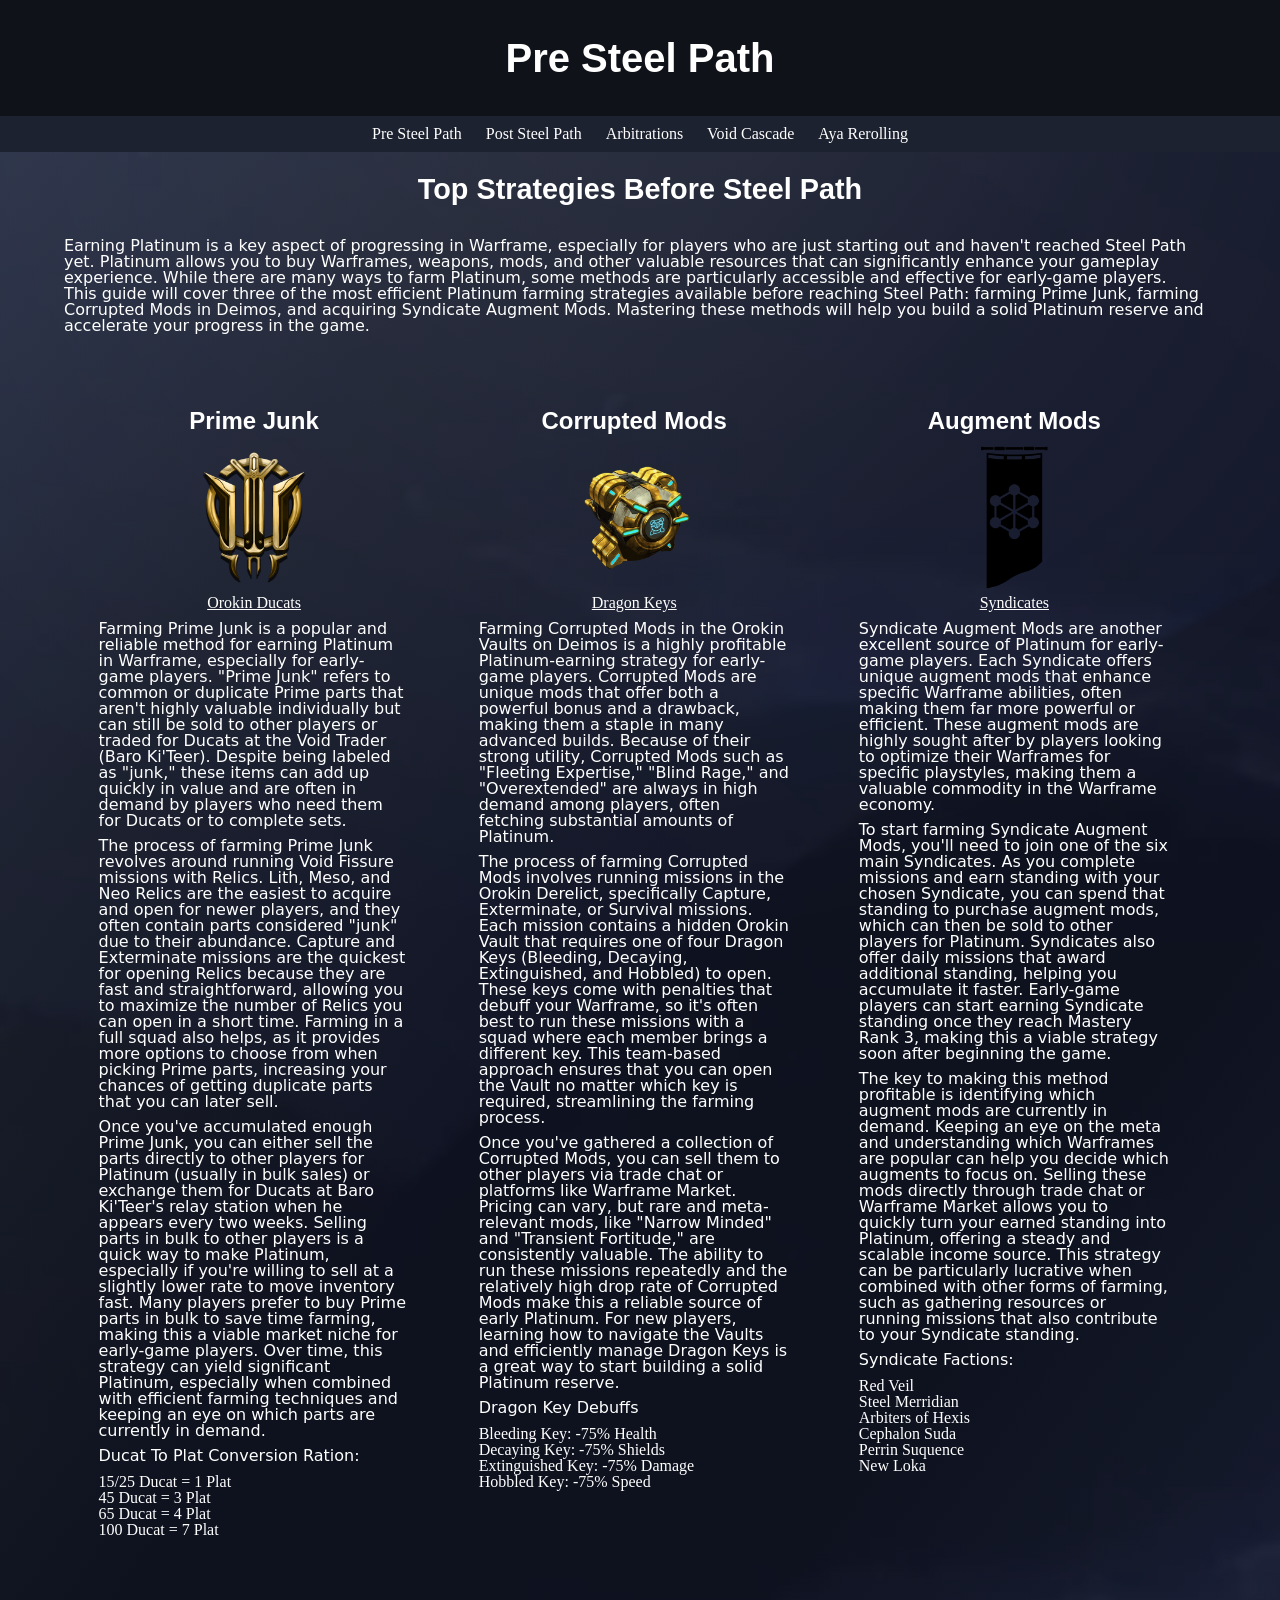
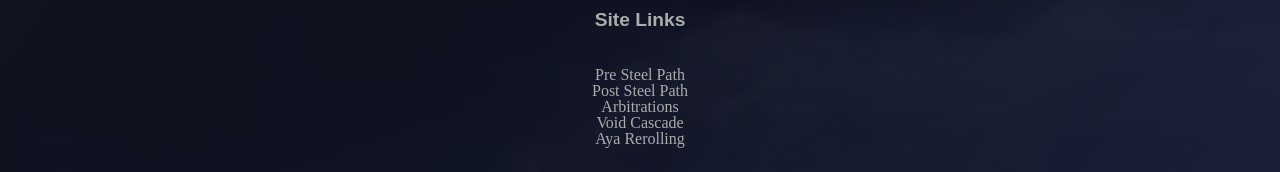
<file: multipage1.html>
<!doctype html>

<html lange="en">
    <!--Start of Head Tag-->
    <head>
        <meta charset="utf-8">

        <!--Title of the Tab-->
        <title>Early Game Plat Farming</title>

        <!--Link this webpage to the external CSS File-->
        <link rel="stylesheet" type="text/css" href="styles.css">
    </head>

    <!--Start of the content of the page-->
    <body>
            <!--Add a header class-->
            <div id="headbg">
                <header>
                    <h1>Pre Steel Path</h1>
                </header>

                <!--Navigation Links to other webpages-->
                <!--Add class to nav to look cool-->
                <!--Later found out this is required for the rollover or hover feature in the final project-->
                <nav class="navbar">
                    <ul>
                        <li class="navlink"><a href="multipage1.html">Pre Steel Path</a></li>
                        <li class="navlink"><a href="multipage2.html">Post Steel Path</a></li>
                        <li class="navlink"><a href="multipage3.html">Arbitrations</a></li>
                        <li class="navlink"><a href="multipage4.html">Void Cascade</a></li>
                        <li class="navlink"><a href="multipage5.html">Aya Rerolling</a></li>
                    </ul>
                </nav>
            </div>
        <!--Wrapper for the whole page-->
        <div id="wrapperpage">    
            <!--Main Content of this webpage-->

            <h2>Top Strategies Before Steel Path</h2>
            <p>
                Earning Platinum is a key aspect of progressing in Warframe, especially for players who are just starting out and haven't reached Steel Path yet. Platinum allows you to buy Warframes, weapons, mods, and other valuable resources that can significantly enhance your gameplay experience. While there are many ways to farm Platinum, some methods are particularly accessible and effective for early-game players. 
            </br>
                This guide will cover three of the most efficient Platinum farming strategies available before reaching Steel Path: farming Prime Junk, farming Corrupted Mods in Deimos, and acquiring Syndicate Augment Mods. Mastering these methods will help you build a solid Platinum reserve and accelerate your progress in the game.
            </p>
            <!--Column 1 -->
            <div id="column1">
                <article>
                    <h3>Prime Junk</h3>

                    <figure>
                        <img src="ducat.webp" class="smallimg">
                    <figcaption class="captionlink">
                        <a href="https://warframe.fandom.com/wiki/Orokin_Ducats">Orokin Ducats</a>
                    </figcaption>
                    </figure>

                    <p>
                        Farming Prime Junk is a popular and reliable method for earning Platinum in Warframe, especially for early-game players. "Prime Junk" refers to common or duplicate Prime parts that aren't highly valuable individually but can still be sold to other players or traded for Ducats at the Void Trader (Baro Ki'Teer). Despite being labeled as "junk," these items can add up quickly in value and are often in demand by players who need them for Ducats or to complete sets.
                    </p>
                    <p>
                        The process of farming Prime Junk revolves around running Void Fissure missions with Relics. Lith, Meso, and Neo Relics are the easiest to acquire and open for newer players, and they often contain parts considered "junk" due to their abundance. Capture and Exterminate missions are the quickest for opening Relics because they are fast and straightforward, allowing you to maximize the number of Relics you can open in a short time. Farming in a full squad also helps, as it provides more options to choose from when picking Prime parts, increasing your chances of getting duplicate parts that you can later sell.
                    </p>
                    <p>
                        Once you've accumulated enough Prime Junk, you can either sell the parts directly to other players for Platinum (usually in bulk sales) or exchange them for Ducats at Baro Ki'Teer's relay station when he appears every two weeks. Selling parts in bulk to other players is a quick way to make Platinum, especially if you're willing to sell at a slightly lower rate to move inventory fast. Many players prefer to buy Prime parts in bulk to save time farming, making this a viable market niche for early-game players. Over time, this strategy can yield significant Platinum, especially when combined with efficient farming techniques and keeping an eye on which parts are currently in demand.
                    </p>
                    <p>
                        Ducat To Plat Conversion Ration:
                    </p>
                    <ul>
                        <li>15/25 Ducat = 1 Plat</li>
                        <li>45 Ducat = 3 Plat</li>
                        <li>65 Ducat = 4 Plat</li>
                        <li>100 Ducat = 7 Plat</li>
                    </ul>
                </article>
            </div>

            <!--Column 2 -->
            <div id="column2">
                <article>
                    <h3>Corrupted Mods</h3>

                    <figure></figure>
                        <img src="dragonkey.webp" class="smallimg">
                        <figcaption class="captionlink">
                            <a href="https://warframe.fandom.com/wiki/Dragon_Key">Dragon Keys</a>
                        </figcaption>
                    </figure>

                    <p>
                        Farming Corrupted Mods in the Orokin Vaults on Deimos is a highly profitable Platinum-earning strategy for early-game players. Corrupted Mods are unique mods that offer both a powerful bonus and a drawback, making them a staple in many advanced builds. Because of their strong utility, Corrupted Mods such as "Fleeting Expertise," "Blind Rage," and "Overextended" are always in high demand among players, often fetching substantial amounts of Platinum.
                    </p>
                    <p>
                        The process of farming Corrupted Mods involves running missions in the Orokin Derelict, specifically Capture, Exterminate, or Survival missions. Each mission contains a hidden Orokin Vault that requires one of four Dragon Keys (Bleeding, Decaying, Extinguished, and Hobbled) to open. These keys come with penalties that debuff your Warframe, so it's often best to run these missions with a squad where each member brings a different key. This team-based approach ensures that you can open the Vault no matter which key is required, streamlining the farming process.
                    </p>
                    <p>
                        Once you've gathered a collection of Corrupted Mods, you can sell them to other players via trade chat or platforms like Warframe Market. Pricing can vary, but rare and meta-relevant mods, like "Narrow Minded" and "Transient Fortitude," are consistently valuable. The ability to run these missions repeatedly and the relatively high drop rate of Corrupted Mods make this a reliable source of early Platinum. For new players, learning how to navigate the Vaults and efficiently manage Dragon Keys is a great way to start building a solid Platinum reserve.
                    </p>
                    <p>
                        Dragon Key Debuffs
                    </p>
                    <ul>
                        <li>Bleeding Key: -75% Health</li>
                        <li>Decaying Key: -75% Shields</li>
                        <li>Extinguished Key: -75% Damage</li>
                        <li>Hobbled Key: -75% Speed</li>
                    </ul>
                </article>
            </div>

            <!--Column 3 -->
            <div id="column3">
                <article>
                    <h3>Augment Mods</h3>

                    <figure></figure>
                        <img src="syndicate.webp" class="smallimg">
                        <figcaption class="captionlink">
                            <a href="https://warframe.fandom.com/wiki/Syndicate">Syndicates</a>
                        </figcaption>
                    </figure>

                    <p>
                        Syndicate Augment Mods are another excellent source of Platinum for early-game players. Each Syndicate offers unique augment mods that enhance specific Warframe abilities, often making them far more powerful or efficient. These augment mods are highly sought after by players looking to optimize their Warframes for specific playstyles, making them a valuable commodity in the Warframe economy.
                    </p>
                    <p>
                        To start farming Syndicate Augment Mods, you'll need to join one of the six main Syndicates. As you complete missions and earn standing with your chosen Syndicate, you can spend that standing to purchase augment mods, which can then be sold to other players for Platinum. Syndicates also offer daily missions that award additional standing, helping you accumulate it faster. Early-game players can start earning Syndicate standing once they reach Mastery Rank 3, making this a viable strategy soon after beginning the game.
                    </p>
                    <p>
                        The key to making this method profitable is identifying which augment mods are currently in demand. Keeping an eye on the meta and understanding which Warframes are popular can help you decide which augments to focus on. Selling these mods directly through trade chat or Warframe Market allows you to quickly turn your earned standing into Platinum, offering a steady and scalable income source. This strategy can be particularly lucrative when combined with other forms of farming, such as gathering resources or running missions that also contribute to your Syndicate standing.
                    </p>
                    <p>
                        Syndicate Factions:
                    </p>
                    <ul>
                        <li>Red Veil</li>
                        <li>Steel Merridian</li>
                        <li>Arbiters of Hexis</li>
                        <li>Cephalon Suda</li>
                        <li>Perrin Suquence</li>
                        <li>New Loka</li>
                    </ul>
                </article>
            </div>
        </div>
        

        <!--Footer to include additional info and links to other webpages aswell-->
        <div class="footwrpper">
            <footer>
                <h4>
                    Site Links
                </h4
                >
                <nav class="navfooter">
                    <ul>
                        <li><a href="multipage1.html">Pre Steel Path</a></li>
                        <li><a href="multipage2.html">Post Steel Path</a></li>
                        <li><a href="multipage3.html">Arbitrations</a></li>
                        <li><a href="multipage4.html">Void Cascade</a></li>
                        <li><a href="multipage5.html">Aya Rerolling</a></li>
                    </ul>
                </nav>
            </footer>
        </div>
    </body>
</html>
</file>
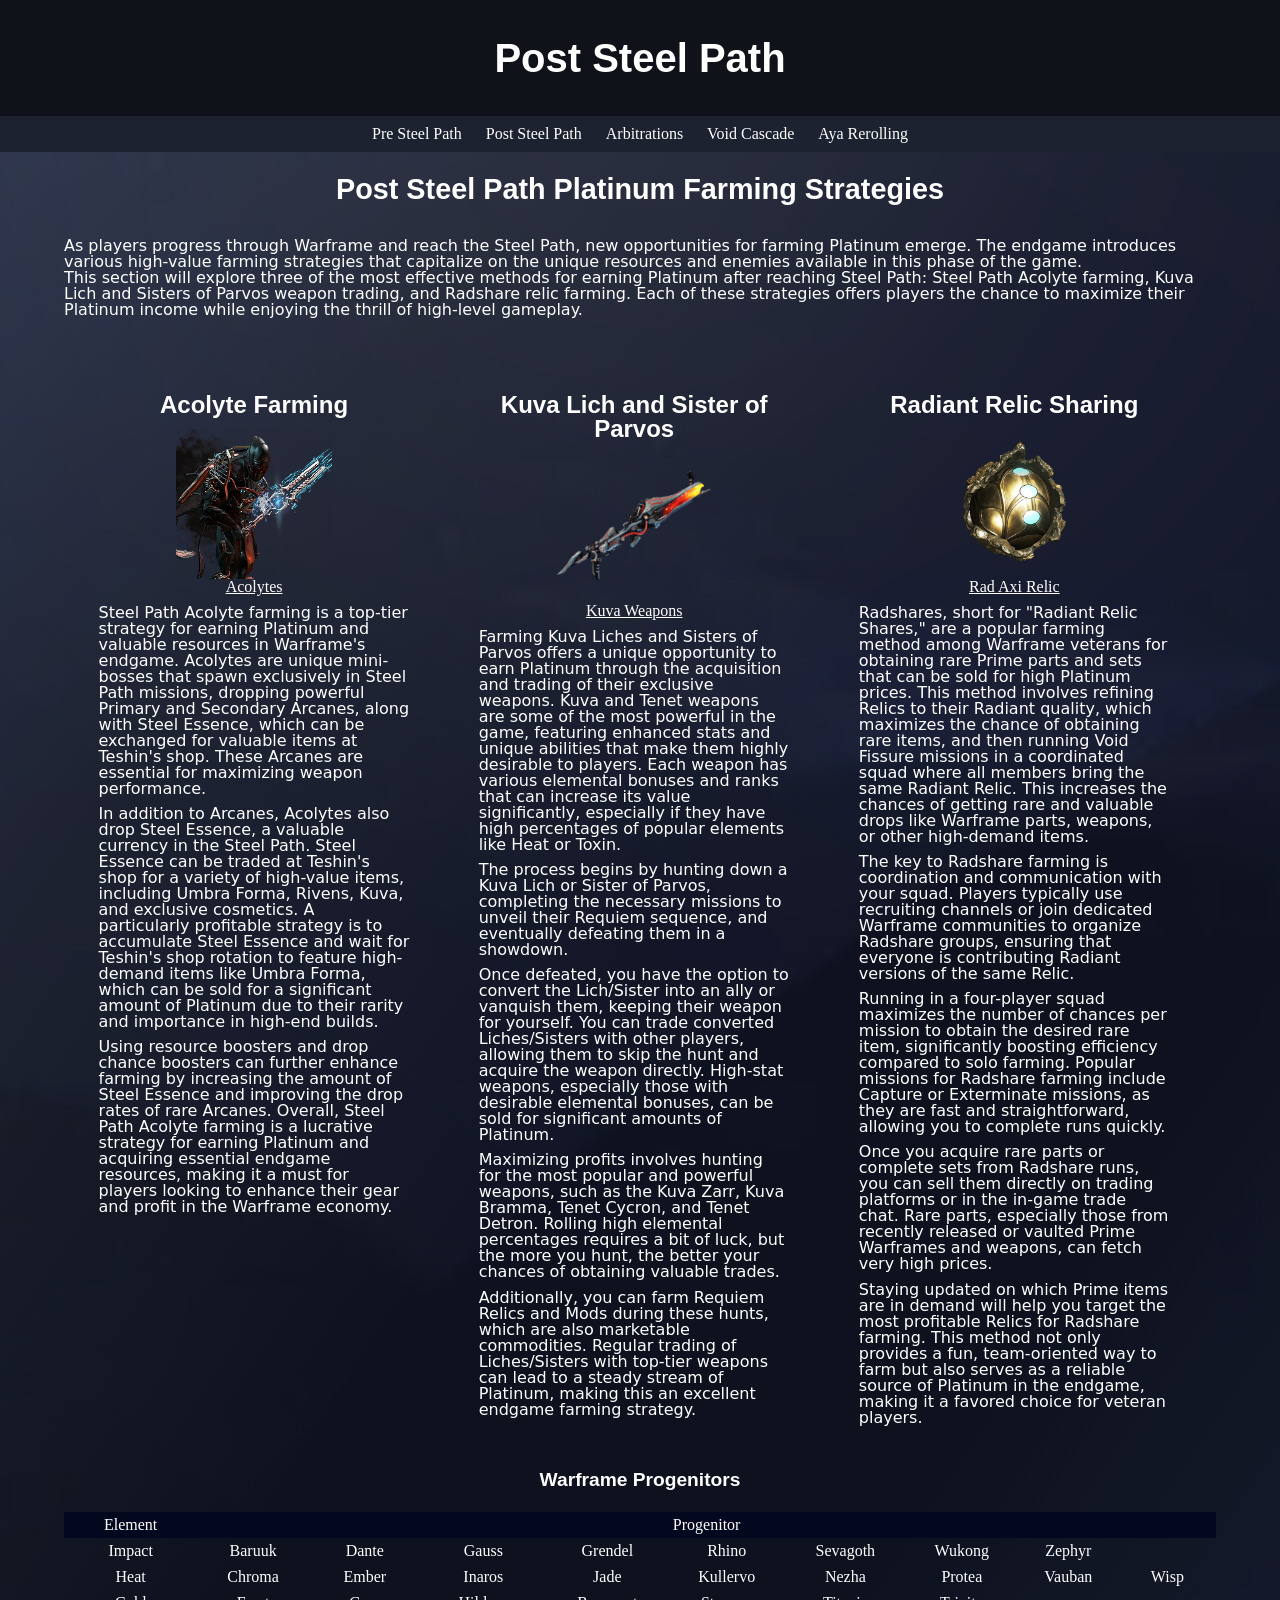
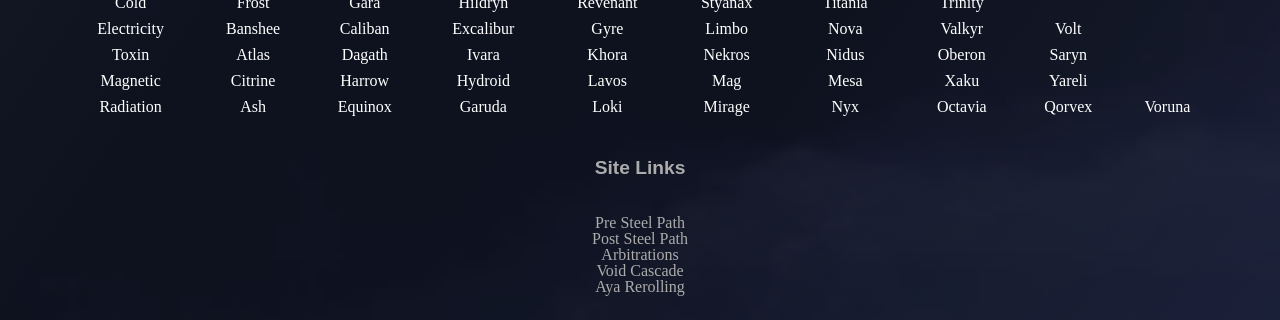
<file: multipage2.html>
<!doctype html>

<html lange="en">
    <!--Start of Head Tag-->
    <head>
        <meta charset="utf-8">

        <!--Title of the Tab-->
        <title>End Game Plat Farming</title>

        <!--Link this webpage to the external CSS File-->
        <link rel="stylesheet" type="text/css" href="styles.css">
    </head>

    <!--Start of the content of the page-->
    <body>
            <!--Add a header class-->
            <div id="headbg">
                <header>
                    <h1>Post Steel Path</h1>
                </header>

                <!--Navigation Links to other webpages-->
                <!--Add class to nav to look cool-->
                <!--Later found out this is required for the rollover or hover feature in the final project-->
                <nav class="navbar">
                    <ul>
                        <li class="navlink"><a href="multipage1.html">Pre Steel Path</a></li>
                        <li class="navlink"><a href="multipage2.html">Post Steel Path</a></li>
                        <li class="navlink"><a href="multipage3.html">Arbitrations</a></li>
                        <li class="navlink"><a href="multipage4.html">Void Cascade</a></li>
                        <li class="navlink"><a href="multipage5.html">Aya Rerolling</a></li>
                    </ul>
                </nav>
            </div>
        <!--Wrapper for the whole page-->
        <div id="wrapperpage">    
            <!--Main Content of this webpage-->

            <h2>Post Steel Path Platinum Farming Strategies</h2>
            <p>
                As players progress through Warframe and reach the Steel Path, new opportunities for farming Platinum emerge. The endgame introduces various high-value farming strategies that capitalize on the unique resources and enemies available in this phase of the game. 
            </br>
                This section will explore three of the most effective methods for earning Platinum after reaching Steel Path: Steel Path Acolyte farming, Kuva Lich and Sisters of Parvos weapon trading, and Radshare relic farming. Each of these strategies offers players the chance to maximize their Platinum income while enjoying the thrill of high-level gameplay.
            </p>
            <!--Column 1 -->
            <div id="column1">
                <article>
                    <h3>Acolyte Farming</h3>

                    <figure>
                        <img src="acolyte.webp" class="smallimg">
                    <figcaption class="captionlink">
                        <a href="https://warframe.fandom.com/wiki/Acolytes">Acolytes</a>
                    </figcaption>
                    </figure>

                    <p>
                        Steel Path Acolyte farming is a top-tier strategy for earning Platinum and valuable resources in Warframe's endgame. Acolytes are unique mini-bosses that spawn exclusively in Steel Path missions, dropping powerful Primary and Secondary Arcanes, along with Steel Essence, which can be exchanged for valuable items at Teshin's shop. These Arcanes are essential for maximizing weapon performance.
                    </p>
                    <p>
                        In addition to Arcanes, Acolytes also drop Steel Essence, a valuable currency in the Steel Path. Steel Essence can be traded at Teshin's shop for a variety of high-value items, including Umbra Forma, Rivens, Kuva, and exclusive cosmetics. A particularly profitable strategy is to accumulate Steel Essence and wait for Teshin's shop rotation to feature high-demand items like Umbra Forma, which can be sold for a significant amount of Platinum due to their rarity and importance in high-end builds.
                    </p>
                    <p>
                        Using resource boosters and drop chance boosters can further enhance farming by increasing the amount of Steel Essence and improving the drop rates of rare Arcanes. Overall, Steel Path Acolyte farming is a lucrative strategy for earning Platinum and acquiring essential endgame resources, making it a must for players looking to enhance their gear and profit in the Warframe economy.
                    </p>
                </article>
            </div>

            <!--Column 2 -->
            <div id="column2">
                <article>
                    <h3>Kuva Lich and Sister of Parvos</h3>

                    <figure></figure>
                        <img src="kuvaogris.webp" class="smallimg">
                        <figcaption class="captionlink">
                            <a href="https://warframe.fandom.com/wiki/Kuva_(Variant)">Kuva Weapons</a>
                        </figcaption>
                    </figure>

                    <p>
                        Farming Kuva Liches and Sisters of Parvos offers a unique opportunity to earn Platinum through the acquisition and trading of their exclusive weapons. Kuva and Tenet weapons are some of the most powerful in the game, featuring enhanced stats and unique abilities that make them highly desirable to players. Each weapon has various elemental bonuses and ranks that can increase its value significantly, especially if they have high percentages of popular elements like Heat or Toxin.
                    </p>
                    <p>
                        The process begins by hunting down a Kuva Lich or Sister of Parvos, completing the necessary missions to unveil their Requiem sequence, and eventually defeating them in a showdown. 
                    </p>
                    <p>
                        Once defeated, you have the option to convert the Lich/Sister into an ally or vanquish them, keeping their weapon for yourself. You can trade converted Liches/Sisters with other players, allowing them to skip the hunt and acquire the weapon directly. High-stat weapons, especially those with desirable elemental bonuses, can be sold for significant amounts of Platinum.
                    </p>
                    <p>
                        Maximizing profits involves hunting for the most popular and powerful weapons, such as the Kuva Zarr, Kuva Bramma, Tenet Cycron, and Tenet Detron. Rolling high elemental percentages requires a bit of luck, but the more you hunt, the better your chances of obtaining valuable trades. 
                    </p>
                    <p>
                        Additionally, you can farm Requiem Relics and Mods during these hunts, which are also marketable commodities. Regular trading of Liches/Sisters with top-tier weapons can lead to a steady stream of Platinum, making this an excellent endgame farming strategy.
                    </p>
                </article>
            </div>

            <!--Column 3 -->
            <div id="column3">
                <article>
                    <h3>Radiant Relic Sharing</h3>

                    <figure></figure>
                        <img src="axiradiant.webp" class="smallimg">
                        <figcaption class="captionlink">
                            <a href="https://warframe.fandom.com/wiki/Void_Relic">Rad Axi Relic</a>
                        </figcaption>
                    </figure>

                    <p>
                        Radshares, short for "Radiant Relic Shares," are a popular farming method among Warframe veterans for obtaining rare Prime parts and sets that can be sold for high Platinum prices. This method involves refining Relics to their Radiant quality, which maximizes the chance of obtaining rare items, and then running Void Fissure missions in a coordinated squad where all members bring the same Radiant Relic. This increases the chances of getting rare and valuable drops like Warframe parts, weapons, or other high-demand items.
                    </p>
                    <p>
                        The key to Radshare farming is coordination and communication with your squad. Players typically use recruiting channels or join dedicated Warframe communities to organize Radshare groups, ensuring that everyone is contributing Radiant versions of the same Relic. 
                    </p>
                    <p>
                        Running in a four-player squad maximizes the number of chances per mission to obtain the desired rare item, significantly boosting efficiency compared to solo farming. Popular missions for Radshare farming include Capture or Exterminate missions, as they are fast and straightforward, allowing you to complete runs quickly.
                    </p>
                    <p>
                        Once you acquire rare parts or complete sets from Radshare runs, you can sell them directly on trading platforms or in the in-game trade chat. Rare parts, especially those from recently released or vaulted Prime Warframes and weapons, can fetch very high prices. 
                    </p>
                    <p>
                        Staying updated on which Prime items are in demand will help you target the most profitable Relics for Radshare farming. This method not only provides a fun, team-oriented way to farm but also serves as a reliable source of Platinum in the endgame, making it a favored choice for veteran players.
                    </p>
                </article>
            </div>
            
            <div class="tablehover">
                <h4>Warframe Progenitors</h4>
                <table>
                    <thead>
                    <tr>
                        
                        <th>Element</th>
                        <th colspan="10">Progenitor</th>
                    </tr>
                    </thead>
                    <tbody>
                    <tr>
                        <th>Impact</th>
                        <th>Baruuk</th>
                        <th>Dante</th>
                        <th>Gauss</th>
                        <th>Grendel</th>
                        <th>Rhino</th>
                        <th>Sevagoth</th>
                        <th>Wukong</th>
                        <th>Zephyr</th>
                        <th></th>
                    </tr>
                    <tr>
                        <th>Heat</th>
                        <th>Chroma</th>
                        <th>Ember</th>
                        <th>Inaros</th>
                        <th>Jade</th>
                        <th>Kullervo</th>
                        <th>Nezha</th>
                        <th>Protea</th>
                        <th>Vauban</th>
                        <th>Wisp</th>
                    </tr>
                    <tr>
                        <th>Cold</th>
                        <th>Frost</th>
                        <th>Gara</th>
                        <th>Hildryn</th>
                        <th>Revenant</th>
                        <th>Styanax</th>
                        <th>Titania</th>
                        <th>Trinity</th>
                        <th></th>
                        <th></th>
                    </tr>
                    <tr>
                        <th>Electricity</th>
                        <th>Banshee</th>
                        <th>Caliban</th>
                        <th>Excalibur</th>
                        <th>Gyre</th>
                        <th>Limbo</th>
                        <th>Nova</th>
                        <th>Valkyr</th>
                        <th>Volt</th>
                        <th></th>
                    </tr>
                    <tr>
                        <th>Toxin</th>
                        <th>Atlas</th>
                        <th>Dagath</th>
                        <th>Ivara</th>
                        <th>Khora</th>
                        <th>Nekros</th>
                        <th>Nidus</th>
                        <th>Oberon</th>
                        <th>Saryn</th>
                        <th></th>
                    </tr>
                    <tr>
                        <th>Magnetic</th>
                        <th>Citrine</th>
                        <th>Harrow</th>
                        <th>Hydroid</th>
                        <th>Lavos</th>
                        <th>Mag</th>
                        <th>Mesa</th>
                        <th>Xaku</th>
                        <th>Yareli</th>
                        <th></th>
                    </tr>
                    <tr>
                        <th>Radiation</th>
                        <th>Ash</th>
                        <th>Equinox</th>
                        <th>Garuda</th>
                        <th>Loki</th>
                        <th>Mirage</th>
                        <th>Nyx</th>
                        <th>Octavia</th>
                        <th>Qorvex</th>
                        <th>Voruna</th>
                    </tr>
                    </tbody>
                </table>
            </div>
        </div>
        

        <!--Footer to include additional info and links to other webpages aswell-->
        <div class="footwrpper">
            <footer>
                <h4>
                    Site Links
                </h4
                >
                <nav class="navfooter">
                    <ul>
                        <li><a href="multipage1.html">Pre Steel Path</a></li>
                        <li><a href="multipage2.html">Post Steel Path</a></li>
                        <li><a href="multipage3.html">Arbitrations</a></li>
                        <li><a href="multipage4.html">Void Cascade</a></li>
                        <li><a href="multipage5.html">Aya Rerolling</a></li>
                    </ul>
                </nav>
            </footer>
        </div>
    </body>
</html>
</file>
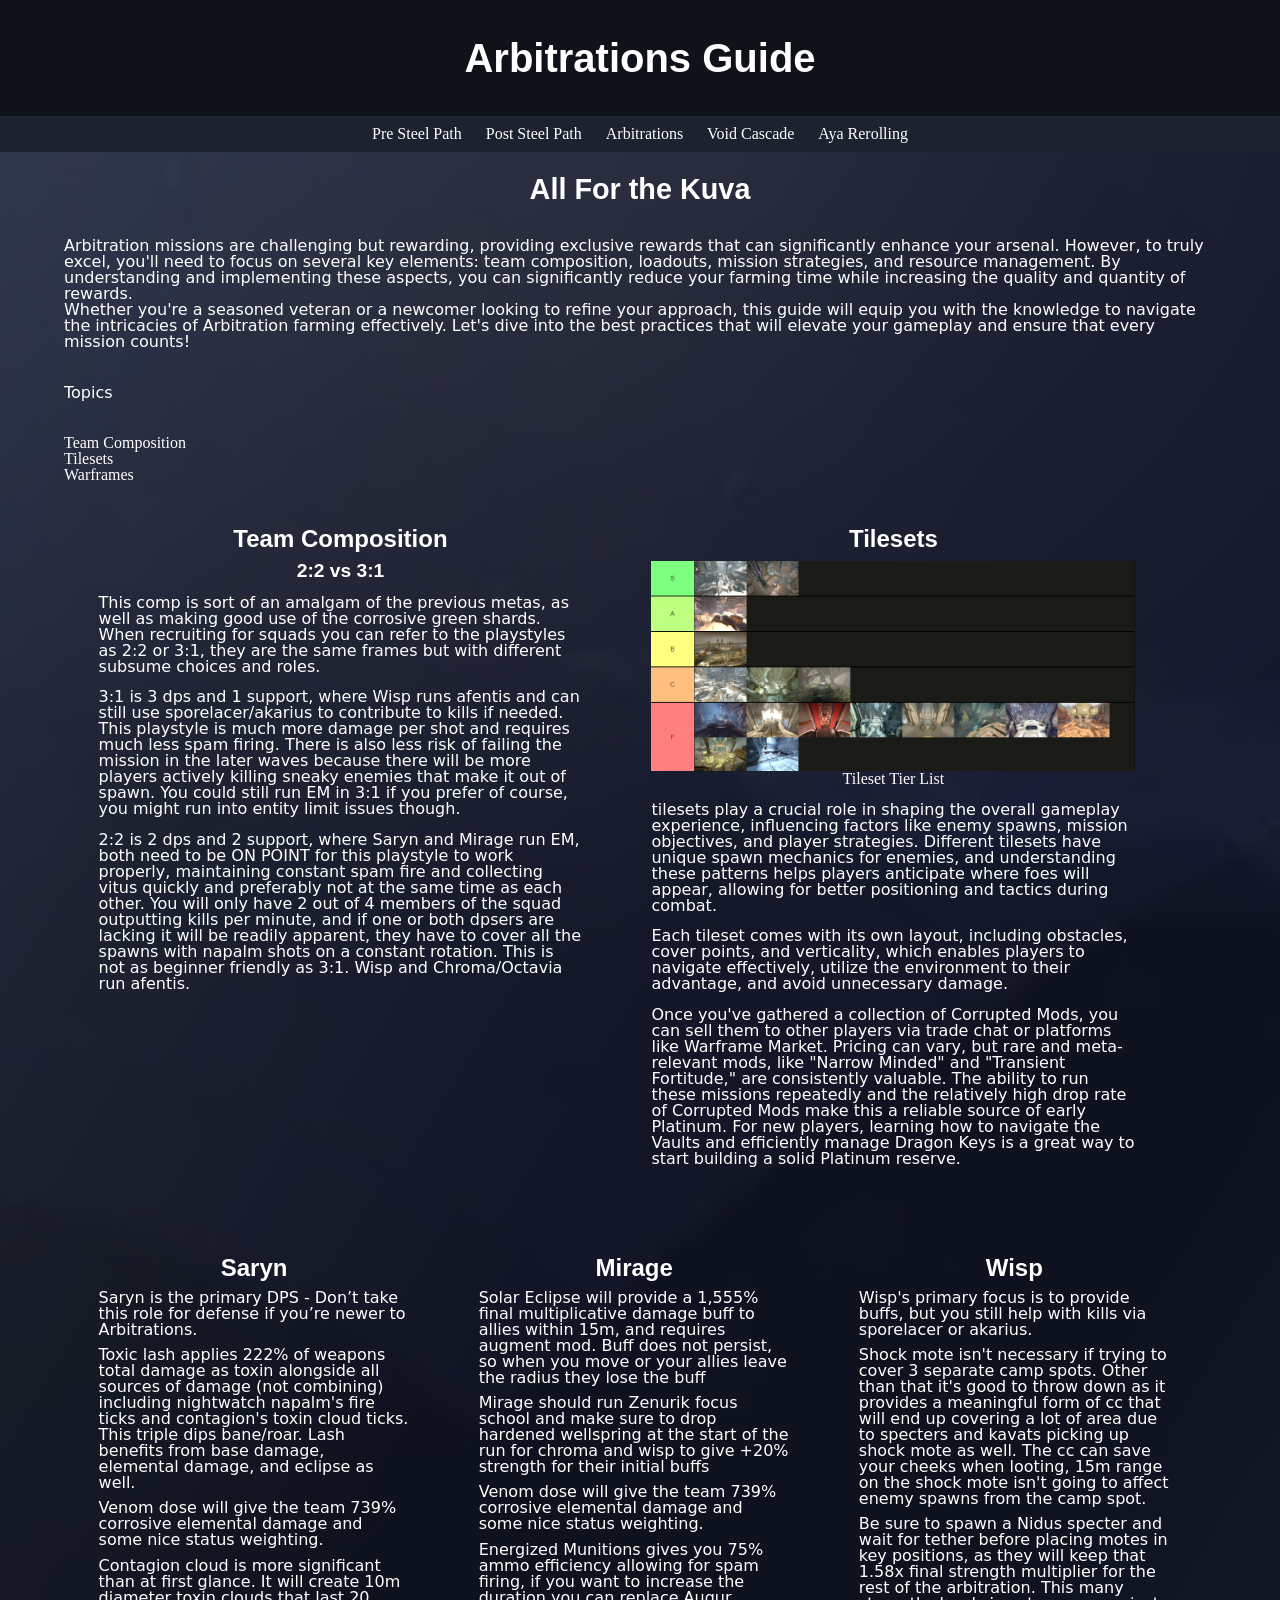
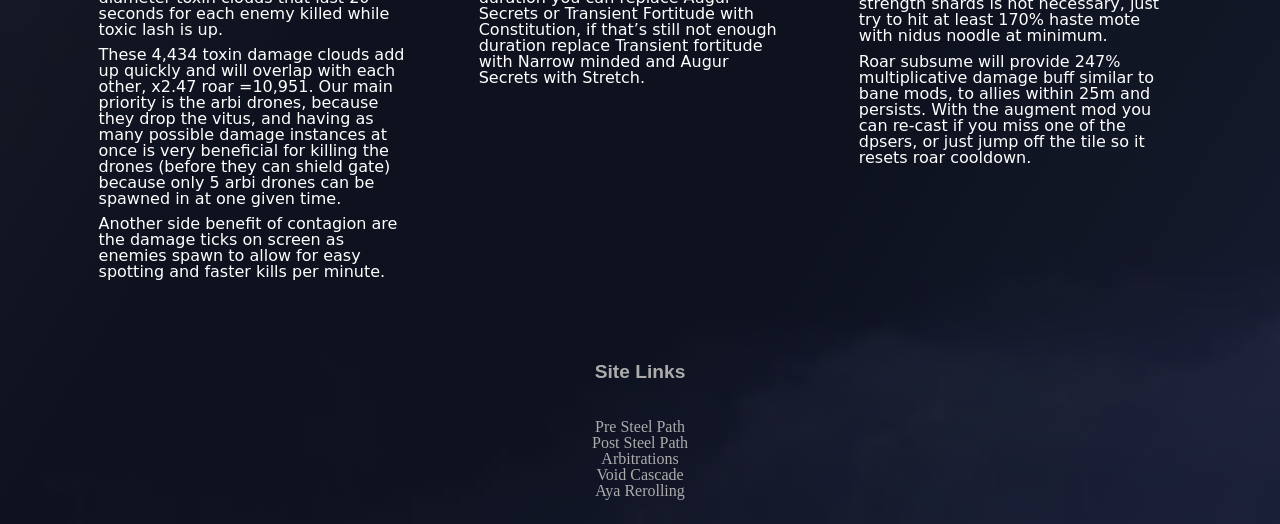
<file: multipage3.html>
<!doctype html>

<html lange="en">
    <!--Start of Head Tag-->
    <head>
        <meta charset="utf-8">

        <!--Title of the Tab-->
        <title>Arbitrations</title>

        <!--Link this webpage to the external CSS File-->
        <link rel="stylesheet" type="text/css" href="styles.css">
    </head>

    <!--Start of the content of the page-->
    <body>
            <!--Add a header class-->
            <div id="headbg">
                <header>
                    <h1>Arbitrations Guide</h1>
                </header>

                <!--Navigation Links to other webpages-->
                <!--Add class to nav to look cool-->
                <!--Later found out this is required for the rollover or hover feature in the final project-->
                <nav class="navbar">
                    <ul>
                        <li class="navlink"><a href="multipage1.html">Pre Steel Path</a></li>
                        <li class="navlink"><a href="multipage2.html">Post Steel Path</a></li>
                        <li class="navlink"><a href="multipage3.html">Arbitrations</a></li>
                        <li class="navlink"><a href="multipage4.html">Void Cascade</a></li>
                        <li class="navlink"><a href="multipage5.html">Aya Rerolling</a></li>
                    </ul>
                </nav>
            </div>
        <!--Wrapper for the whole page-->
        <div id="wrapperpage">    
            <!--Main Content of this webpage-->

            <h2>All For the Kuva</h2>
            <p>
                Arbitration missions are challenging but rewarding, providing exclusive rewards that can significantly enhance your arsenal. However, to truly excel, you'll need to focus on several key elements: team composition, loadouts, mission strategies, and resource management. By understanding and implementing these aspects, you can significantly reduce your farming time while increasing the quality and quantity of rewards.
            </br>
                Whether you're a seasoned veteran or a newcomer looking to refine your approach, this guide will equip you with the knowledge to navigate the intricacies of Arbitration farming effectively. Let's dive into the best practices that will elevate your gameplay and ensure that every mission counts!
            </p>
            <p>
                Topics
            </p>
            <ol type="1">
                <li>Team Composition</li>
                <li>Tilesets</li>
                <li>Warframes</li>
            </ol>
            <!--Column 1 -->
            <div id="dcolumn1">
                <article>
                    <h3>Team Composition</h3>

                    <h4>2:2 vs 3:1</h4>

                    <p>
                        This comp is sort of an amalgam of the previous metas, as well as making good use of the corrosive green shards. When recruiting for squads you can refer to the playstyles as 2:2 or 3:1, they are the same frames but with different subsume choices and roles.
                    </p>
                    <p>
                        3:1 is 3 dps and 1 support, where Wisp runs afentis and can still use sporelacer/akarius to contribute to kills if needed. This playstyle is much more damage per shot and requires much less spam firing. There is also less risk of failing the mission in the later waves because there will be more players actively killing sneaky enemies that make it out of spawn. You could still run EM in 3:1 if you prefer of course, you might run into entity limit issues though.
                    </p>
                    <p>
                        2:2 is 2 dps and 2 support, where Saryn and Mirage run EM, both need to be ON POINT for this playstyle to work properly, maintaining constant spam fire and collecting vitus quickly and preferably not at the same time as each other. You will only have 2 out of 4 members of the squad outputting kills per minute, and if one or both dpsers are lacking it will be readily apparent, they have to cover all the spawns with napalm shots on a constant rotation. This is not as beginner friendly as 3:1. Wisp and Chroma/Octavia run afentis.
                    </p>
                </article>
            </div>

            <!--Column 2 -->
            <div id="dcolumn2">
                <article>
                    <h3>Tilesets</h3>

                    <figure></figure>
                        <img src="tilesetlist.png" class="medimg">
                        <figcaption class="captionlink">
                            Tileset Tier List
                        </figcaption>

                    <p>
                        tilesets play a crucial role in shaping the overall gameplay experience, influencing factors like enemy spawns, mission objectives, and player strategies. Different tilesets have unique spawn mechanics for enemies, and understanding these patterns helps players anticipate where foes will appear, allowing for better positioning and tactics during combat.
                    </p>
                    <p>
                        Each tileset comes with its own layout, including obstacles, cover points, and verticality, which enables players to navigate effectively, utilize the environment to their advantage, and avoid unnecessary damage. 
                    </p>
                    <p>
                        Once you've gathered a collection of Corrupted Mods, you can sell them to other players via trade chat or platforms like Warframe Market. Pricing can vary, but rare and meta-relevant mods, like "Narrow Minded" and "Transient Fortitude," are consistently valuable. The ability to run these missions repeatedly and the relatively high drop rate of Corrupted Mods make this a reliable source of early Platinum. For new players, learning how to navigate the Vaults and efficiently manage Dragon Keys is a great way to start building a solid Platinum reserve.
                    </p>
                </article>
            </div>

            <!--Row 2 Column 1 -->
            <div id="column1">
                <article>
                    <h3>Saryn</h3>

                    <p>
                        Saryn is the primary DPS - Don’t take this role for defense if you’re newer to Arbitrations. 
                    </p>
                    <p>
                        Toxic lash applies 222% of weapons total damage as toxin alongside all sources of damage (not combining) including nightwatch napalm's fire ticks and contagion's toxin cloud ticks. This triple dips bane/roar. Lash benefits from base damage, elemental damage, and eclipse as well.
                    </p>
                    <p>
                        Venom dose will give the team 739% corrosive elemental damage and some nice status weighting.
                    </p>
                    <p>
                        Contagion cloud is more significant than at first glance. It will create 10m diameter toxin clouds that last 20 seconds for each enemy killed while toxic lash is up. 
                    </p>
                    <p>
                        These 4,434 toxin damage clouds add up quickly and will overlap with each other, x2.47 roar =10,951. Our main priority is the arbi drones, because they drop the vitus, and having as many possible damage instances at once is very beneficial for killing the drones (before they can shield gate) because only 5 arbi drones can be spawned in at one given time. 
                    </p>
                    <p>
                        Another side benefit of contagion are the damage ticks on screen as enemies spawn to allow for easy spotting and faster kills per minute.
                    </p>
                </article>
            </div>

            <!--Row 2 Column 2 -->
            <div id="column2">
                <article>
                    <h3>Mirage</h3>

                    <p>
                        Solar Eclipse will provide a 1,555% final multiplicative damage buff to allies within 15m, and requires augment mod. Buff does not persist, so when you move or your allies leave the radius they lose the buff
                    </p>
                    <p>
                        Mirage should run Zenurik focus school and make sure to drop hardened wellspring at the start of the run for chroma and wisp to give +20% strength for their initial buffs
                    </p>
                    <p>
                        Venom dose will give the team 739% corrosive elemental damage and some nice status weighting.
                    </p>
                    <p>
                        Energized Munitions gives you 75% ammo efficiency allowing for spam firing, if you want to increase the duration you can replace Augur Secrets or Transient Fortitude with Constitution, if that’s still not enough duration replace Transient fortitude with Narrow minded and Augur Secrets with Stretch.
                    </p>
                </article>
            </div>

            <!--Row 2 Column 3 -->
            <div id="column3">
                <article>
                    <h3>Wisp</h3>

                    <p>
                        Wisp's primary focus is to provide buffs, but you still help with kills via sporelacer or akarius.

                    </p>
                    <p>
                        Shock mote isn't necessary if trying to cover 3 separate camp spots. Other than that it's good to throw down as it provides a meaningful form of cc that will end up covering a lot of area due to specters and kavats picking up shock mote as well. The cc can save your cheeks when looting, 15m range on the shock mote isn't going to affect enemy spawns from the camp spot.
                    </p>
                    <p>
                        Be sure to spawn a Nidus specter and wait for tether before placing motes in key positions, as they will keep that 1.58x final strength multiplier for the rest of the arbitration. This many strength shards is not necessary, just try to hit at least 170% haste mote with nidus noodle at minimum.
                    </p>
                    <p>
                        Roar subsume will provide 247% multiplicative damage buff similar to bane mods, to allies within 25m and persists. With the augment mod you can re-cast if you miss one of the dpsers, or just jump off the tile so it resets roar cooldown.
                    </p>
                </article>
            </div>
        </div>
        

        <!--Footer to include additional info and links to other webpages aswell-->
        <div class="footwrpper">
            <footer>
                <h4>
                    Site Links
                </h4
                >
                <nav class="navfooter">
                    <ul>
                        <li><a href="multipage1.html">Pre Steel Path</a></li>
                        <li><a href="multipage2.html">Post Steel Path</a></li>
                        <li><a href="multipage3.html">Arbitrations</a></li>
                        <li><a href="multipage4.html">Void Cascade</a></li>
                        <li><a href="multipage5.html">Aya Rerolling</a></li>
                    </ul>
                </nav>
            </footer>
        </div>
    </body>
</html>
</file>
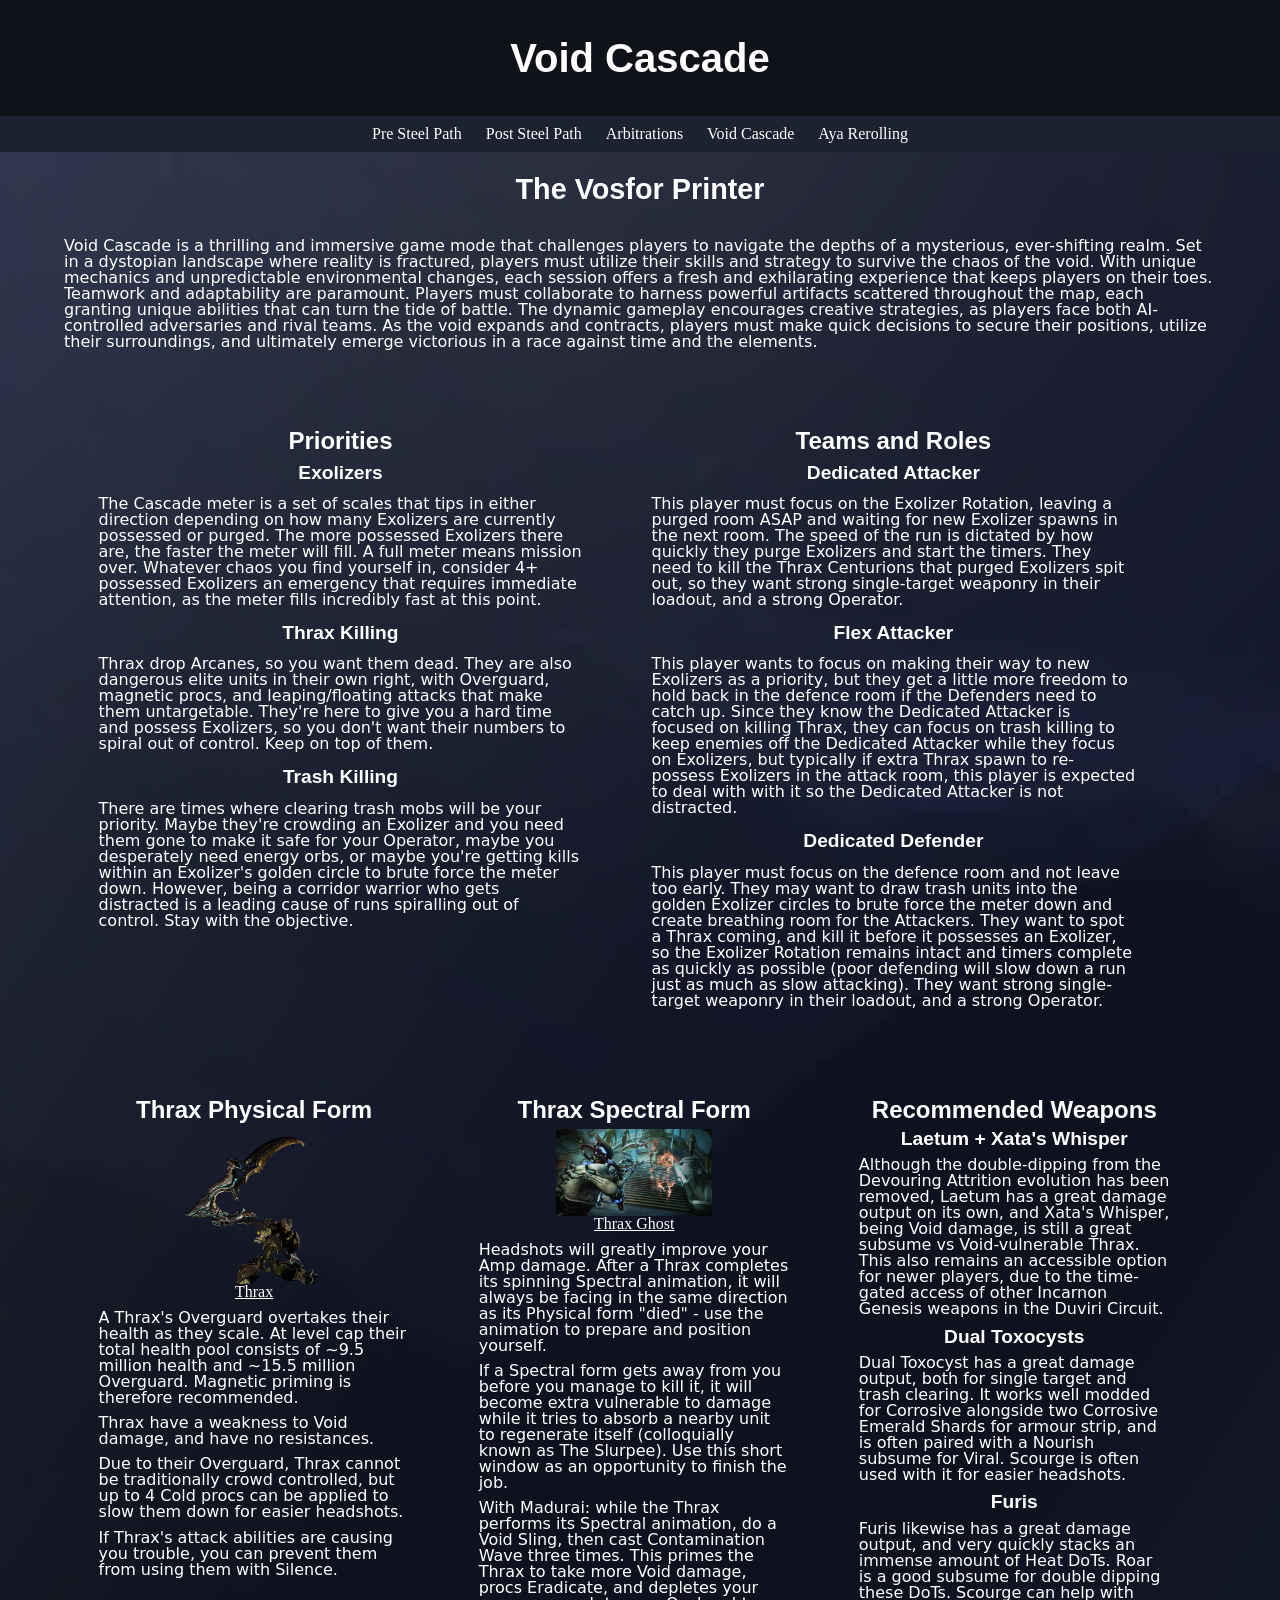
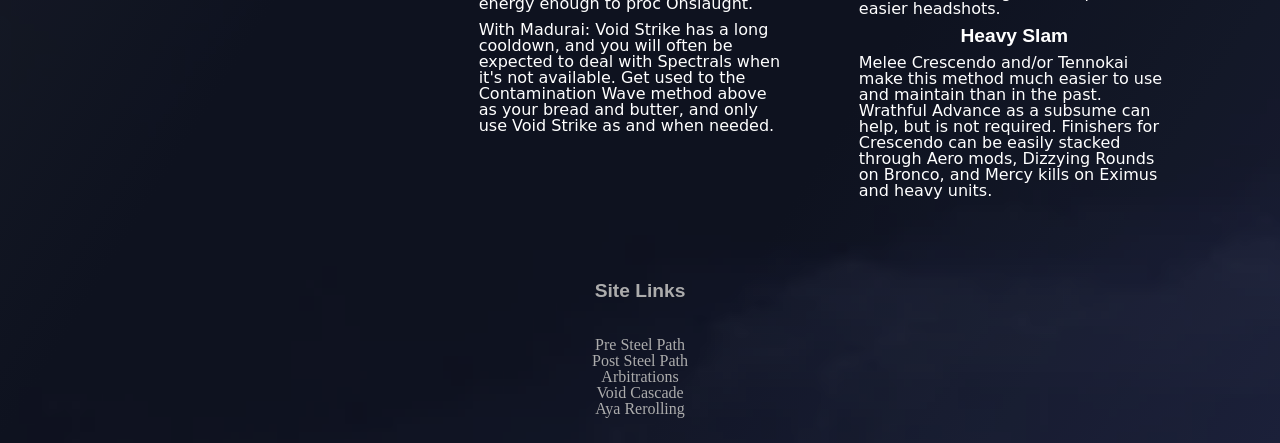
<file: multipage4.html>
<!doctype html>

<html lange="en">
    <!--Start of Head Tag-->
    <head>
        <meta charset="utf-8">

        <!--Title of the Tab-->
        <title>GASCADEGASCADEGASCADE</title>

        <!--Link this webpage to the external CSS File-->
        <link rel="stylesheet" type="text/css" href="styles.css">
    </head>

    <!--Start of the content of the page-->
    <body>
            <!--Add a header class-->
            <div id="headbg">
                <header>
                    <h1>Void Cascade</h1>
                </header>

                <!--Navigation Links to other webpages-->
                <!--Add class to nav to look cool-->
                <!--Later found out this is required for the rollover or hover feature in the final project-->
                <nav class="navbar">
                    <ul>
                        <li class="navlink"><a href="multipage1.html">Pre Steel Path</a></li>
                        <li class="navlink"><a href="multipage2.html">Post Steel Path</a></li>
                        <li class="navlink"><a href="multipage3.html">Arbitrations</a></li>
                        <li class="navlink"><a href="multipage4.html">Void Cascade</a></li>
                        <li class="navlink"><a href="multipage5.html">Aya Rerolling</a></li>
                    </ul>
                </nav>
            </div>
        <!--Wrapper for the whole page-->
        <div id="wrapperpage">    
            <!--Main Content of this webpage-->

            <h2>The Vosfor Printer</h2>
            <p>
                Void Cascade is a thrilling and immersive game mode that challenges players to navigate the depths of a mysterious, ever-shifting realm. Set in a dystopian landscape where reality is fractured, players must utilize their skills and strategy to survive the chaos of the void. With unique mechanics and unpredictable environmental changes, each session offers a fresh and exhilarating experience that keeps players on their toes.
            </br>
                Teamwork and adaptability are paramount. Players must collaborate to harness powerful artifacts scattered throughout the map, each granting unique abilities that can turn the tide of battle. The dynamic gameplay encourages creative strategies, as players face both AI-controlled adversaries and rival teams. As the void expands and contracts, players must make quick decisions to secure their positions, utilize their surroundings, and ultimately emerge victorious in a race against time and the elements.
            </p>
            <!--double Column 1 -->
            <div id="dcolumn1">
                <article>
                    <h3>Priorities</h3>

                <h4>Exolizers</h4>
                    <p>
                        The Cascade meter is a set of scales that tips in either direction depending on how many Exolizers are currently possessed or purged. The more possessed Exolizers there are, the faster the meter will fill. A full meter means mission over. Whatever chaos you find yourself in, consider 4+ possessed Exolizers an emergency that requires immediate attention, as the meter fills incredibly fast at this point.
                    </p>
                    <h4>Thrax Killing</h4>
                    <p>
                        Thrax drop Arcanes, so you want them dead. They are also dangerous elite units in their own right, with Overguard, magnetic procs, and leaping/floating attacks that make them untargetable. They're here to give you a hard time and possess Exolizers, so you don't want their numbers to spiral out of control. Keep on top of them.
                    </p>
                    <h4>Trash Killing</h4>
                    <p>
                        There are times where clearing trash mobs will be your priority. Maybe they're crowding an Exolizer and you need them gone to make it safe for your Operator, maybe you desperately need energy orbs, or maybe you're getting kills within an Exolizer's golden circle to brute force the meter down. However, being a corridor warrior who gets distracted is a leading cause of runs spiralling out of control. Stay with the objective.
                    </p>
                </article>
            </div>

            <!--Column 2 -->
            <div id="dcolumn2">
                <article>
                    <h3>Teams and Roles</h3>

                    <h4>Dedicated Attacker</h4>

                    <p>
                        This player must focus on the Exolizer Rotation, leaving a purged room ASAP and waiting for new Exolizer spawns in the next room. The speed of the run is dictated by how quickly they purge Exolizers and start the timers. They need to kill the Thrax Centurions that purged Exolizers spit out, so they want strong single-target weaponry in their loadout, and a strong Operator.
                    </p>

                    <h4>Flex Attacker</h4>
                    <p>
                        This player wants to focus on making their way to new Exolizers as a priority, but they get a little more freedom to hold back in the defence room if the Defenders need to catch up. Since they know the Dedicated Attacker is focused on killing Thrax, they can focus on trash killing to keep enemies off the Dedicated Attacker while they focus on Exolizers, but typically if extra Thrax spawn to re-possess Exolizers in the attack room, this player is expected to deal with with it so the Dedicated Attacker is not distracted.
                    </p>

                    <h4>Dedicated Defender</h4>
                    <p>
                        This player must focus on the defence room and not leave too early. They may want to draw trash units into the golden Exolizer circles to brute force the meter down and create breathing room for the Attackers. They want to spot a Thrax coming, and kill it before it possesses an Exolizer, so the Exolizer Rotation remains intact and timers complete as quickly as possible (poor defending will slow down a run just as much as slow attacking). They want strong single-target weaponry in their loadout, and a strong Operator.
                    </p>
                </article>
            </div>

            <!--Column 1 -->
            <div id="column1">
                <article>
                    <h3>Thrax Physical Form</h3>

                    <figure></figure>
                        <img src="thrax.webp" class="smallimg">
                        <figcaption class="captionlink">
                            <a href="https://warframe.fandom.com/wiki/Thrax_Centurion">Thrax</a>
                        </figcaption>
                    </figure>
                    <p>
                        A Thrax's Overguard overtakes their health as they scale. At level cap their total health pool consists of ~9.5 million health and ~15.5 million Overguard. Magnetic priming is therefore recommended.
                    </p>
                    <p>
                        Thrax have a weakness to Void damage, and have no resistances.
                    </p>
                    <p>
                        Due to their Overguard, Thrax cannot be traditionally crowd controlled, but up to 4 Cold procs can be applied to slow them down for easier headshots.
                    </p>
                    <p>
                        If Thrax's attack abilities are causing you trouble, you can prevent them from using them with Silence.
                    </p>
                    
                </article>
            </div>

            <!--Column 2 -->
            <div id="column2">
                <article>
                    <h3>Thrax Spectral Form</h3>

                    <figure></figure>
                        <img src="thraxghost.webp" class="smallimg">
                        <figcaption class="captionlink">
                            <a href="https://warframe.fandom.com/wiki/Thrax_Centurion">Thrax Ghost</a>
                        </figcaption>
                    </figure>
                    <p>
                        Headshots will greatly improve your Amp damage. After a Thrax completes its spinning Spectral animation, it will always be facing in the same direction as its Physical form "died" - use the animation to prepare and position yourself.
                    </p>
                    <p>
                        If a Spectral form gets away from you before you manage to kill it, it will become extra vulnerable to damage while it tries to absorb a nearby unit to regenerate itself (colloquially known as The Slurpee). Use this short window as an opportunity to finish the job.
                    </p>
                    <p>
                        With Madurai: while the Thrax performs its Spectral animation, do a Void Sling, then cast Contamination Wave three times. This primes the Thrax to take more Void damage, procs Eradicate, and depletes your energy enough to proc Onslaught.
                    </p>
                    <p>
                        With Madurai: Void Strike has a long cooldown, and you will often be expected to deal with Spectrals when it's not available. Get used to the Contamination Wave method above as your bread and butter, and only use Void Strike as and when needed.
                    </p>
                </article>
            </div>

            <!--Column 3 -->
            <div id="column3">
                <article>
                    <h3>Recommended Weapons</h3>

                    <h4>Laetum + Xata's Whisper</h4>
                    <p>
                        Although the double-dipping from the Devouring Attrition evolution has been removed, Laetum has a great damage output on its own, and Xata's Whisper, being Void damage, is still a great subsume vs Void-vulnerable Thrax. This also remains an accessible option for newer players, due to the time-gated access of other Incarnon Genesis weapons in the Duviri Circuit.
                    </p>

                    <h4>Dual Toxocysts</h4>
                    <p>
                        Dual Toxocyst has a great damage output, both for single target and trash clearing. It works well modded for Corrosive alongside two Corrosive Emerald Shards for armour strip, and is often paired with a Nourish subsume for Viral. Scourge is often used with it for easier headshots.
                    </p>

                    <h4>Furis</h4>
                    <p>
                        Furis likewise has a great damage output, and very quickly stacks an immense amount of Heat DoTs. Roar is a good subsume for double dipping these DoTs. Scourge can help with easier headshots.
                    </p>

                    <h4>Heavy Slam</h4>
                    <p>
                        Melee Crescendo and/or Tennokai make this method much easier to use and maintain than in the past. Wrathful Advance as a subsume can help, but is not required. Finishers for Crescendo can be easily stacked through Aero mods, Dizzying Rounds on Bronco, and Mercy kills on Eximus and heavy units.
                    </p>
                </article>
            </div>
        </div>
        

        <!--Footer to include additional info and links to other webpages aswell-->
        <div class="footwrpper">
            <footer>
                <h4>
                    Site Links
                </h4
                >
                <nav class="navfooter">
                    <ul>
                        <li><a href="multipage1.html">Pre Steel Path</a></li>
                        <li><a href="multipage2.html">Post Steel Path</a></li>
                        <li><a href="multipage3.html">Arbitrations</a></li>
                        <li><a href="multipage4.html">Void Cascade</a></li>
                        <li><a href="multipage5.html">Aya Rerolling</a></li>
                    </ul>
                </nav>
            </footer>
        </div>
    </body>
</html>
</file>
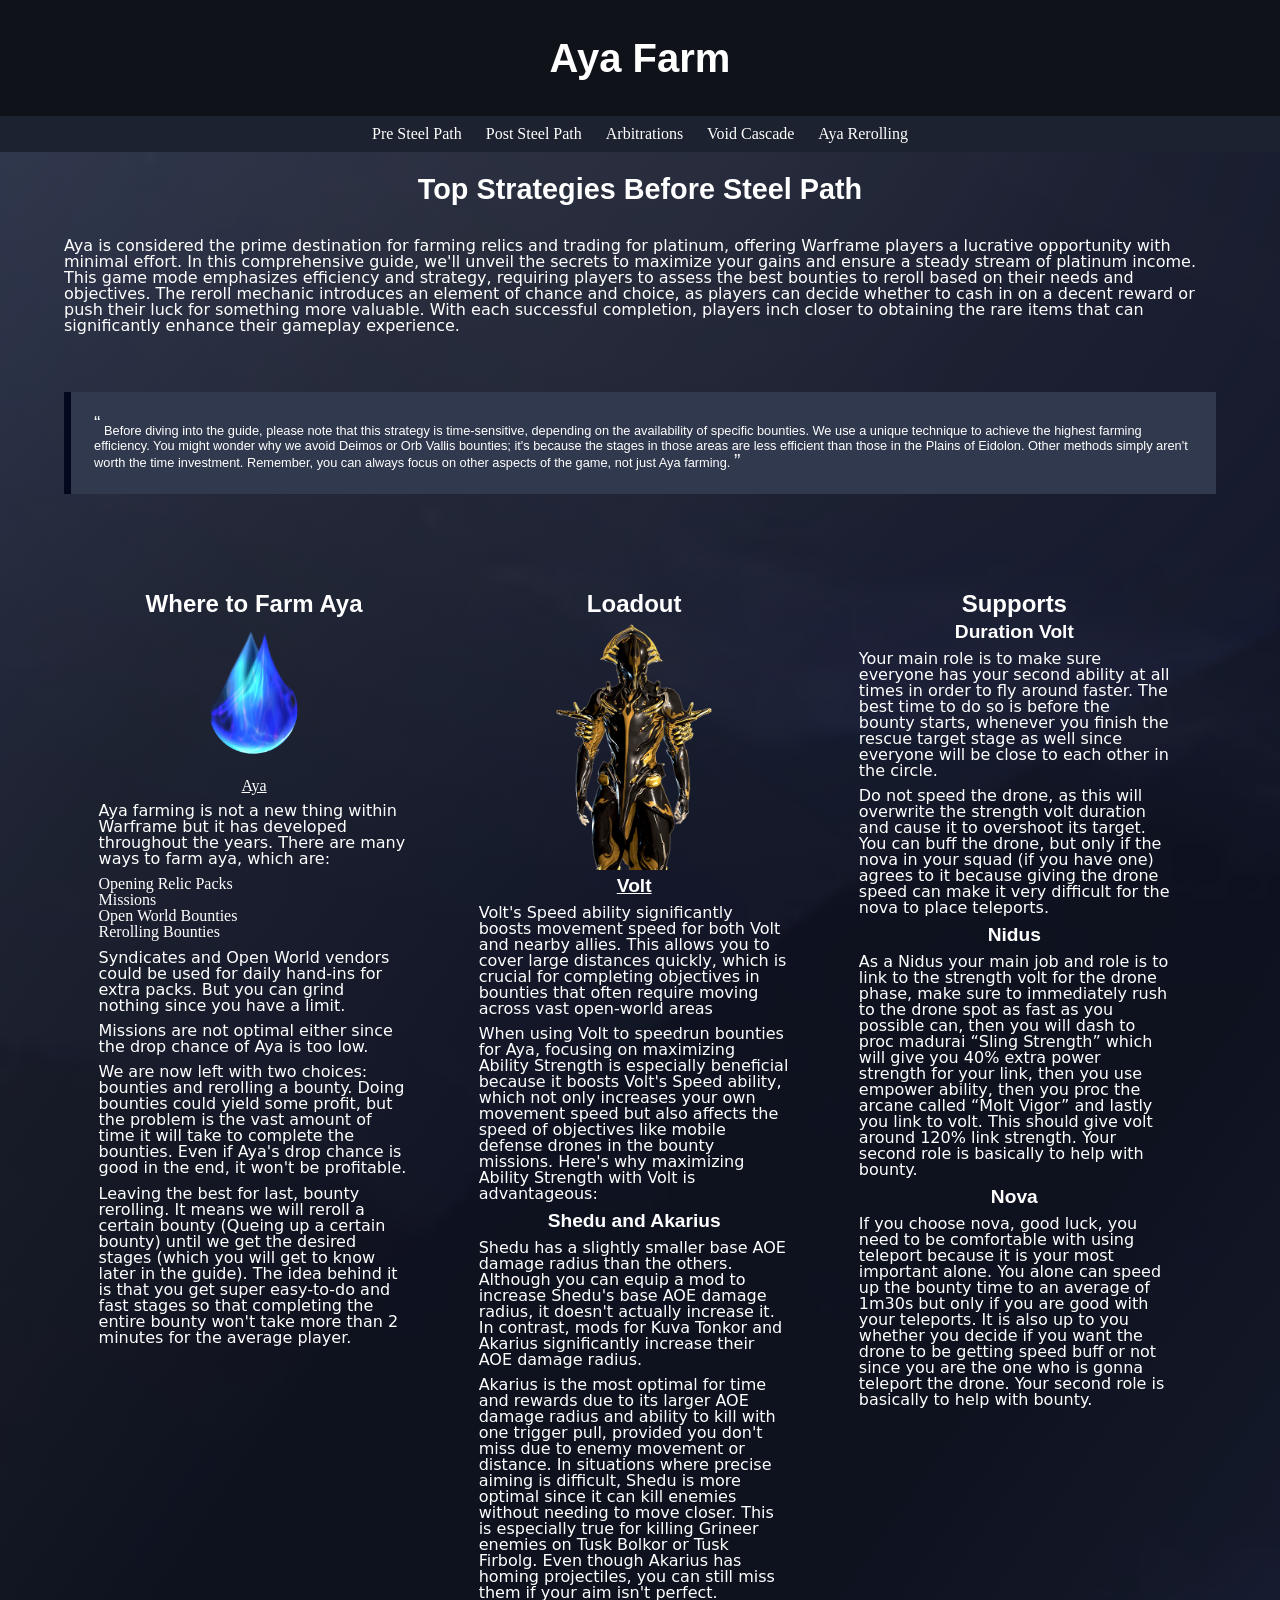
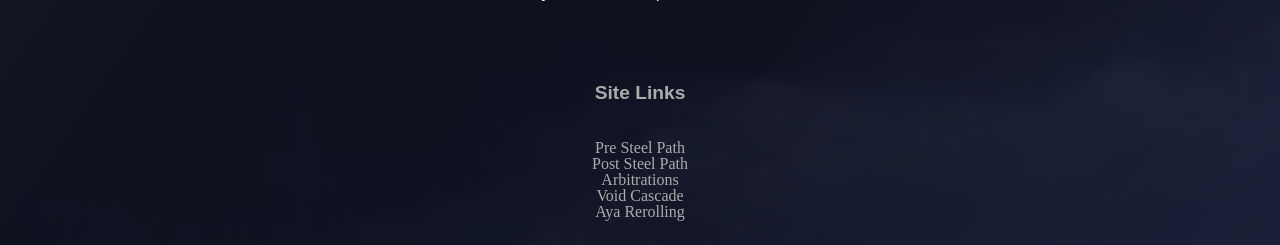
<file: multipage5.html>
<!doctype html>

<html lange="en">
    <!--Start of Head Tag-->
    <head>
        <meta charset="utf-8">

        <!--Title of the Tab-->
        <title>Aya Rerolling</title>

        <!--Link this webpage to the external CSS File-->
        <link rel="stylesheet" type="text/css" href="styles.css">
    </head>

    <!--Start of the content of the page-->
    <body>
            <!--Add a header class-->
            <div id="headbg">
                <header>
                    <h1>Aya Farm</h1>
                </header>

                <!--Navigation Links to other webpages-->
                <!--Add class to nav to look cool-->
                <!--Later found out this is required for the rollover or hover feature in the final project-->
                <nav class="navbar">
                    <ul>
                        <li class="navlink"><a href="multipage1.html">Pre Steel Path</a></li>
                        <li class="navlink"><a href="multipage2.html">Post Steel Path</a></li>
                        <li class="navlink"><a href="multipage3.html">Arbitrations</a></li>
                        <li class="navlink"><a href="multipage4.html">Void Cascade</a></li>
                        <li class="navlink"><a href="multipage5.html">Aya Rerolling</a></li>
                    </ul>
                </nav>
            </div>
        <!--Wrapper for the whole page-->
        <div id="wrapperpage">    
            <!--Main Content of this webpage-->

            <h2>Top Strategies Before Steel Path</h2>
            <p>
                Aya is considered the prime destination for farming relics and trading for platinum, offering Warframe players a lucrative opportunity with minimal effort. In this comprehensive guide, we'll unveil the secrets to maximize your gains and ensure a steady stream of platinum income. 
            </br>
                This game mode emphasizes efficiency and strategy, requiring players to assess the best bounties to reroll based on their needs and objectives. The reroll mechanic introduces an element of chance and choice, as players can decide whether to cash in on a decent reward or push their luck for something more valuable. With each successful completion, players inch closer to obtaining the rare items that can significantly enhance their gameplay experience.
            </p>
            <blockquote>
                Before diving into the guide, please note that this strategy is time-sensitive, depending on the availability of specific bounties. We use a unique technique to achieve the highest farming efficiency. You might wonder why we avoid Deimos or Orb Vallis bounties; it's because the stages in those areas are less efficient than those in the Plains of Eidolon. Other methods simply aren't worth the time investment. Remember, you can always focus on other aspects of the game, not just Aya farming.
            </blockquote>

            <!--Column 1 -->
            <div id="column1">
                <article>
                    <h3>Where to Farm Aya</h3>

                    <figure></figure>
                        <img src="aya.webp" class="smallimg">
                        <figcaption class="captionlink">
                            <a href="https://warframe.fandom.com/wiki/Aya">Aya</a>
                        </figcaption>
                    </figure>

                    <p>
                        Aya farming is not a new thing within Warframe but it has developed throughout the years. There are many ways to farm aya, which are:
                    </p>
                    <ul>
                        <li>Opening Relic Packs</li>
                        <li>Missions</li>
                        <li>Open World Bounties</li>
                        <li>Rerolling Bounties</li>
                    </ul>
                    <p>
                        Syndicates and Open World vendors could be used for daily hand-ins for extra packs. But you can grind nothing since you have a limit. 
                    </p>
                    <p>
                        Missions are not optimal either since the drop chance of Aya is too low.
                    </p>
                    <p>
                        We are now left with two choices: bounties and rerolling a bounty. Doing bounties could yield some profit, but the problem is the vast amount of time it will take to complete the bounties. Even if Aya's drop chance is good in the end, it won't be profitable.
                    </p>
                    <p>
                        Leaving the best for last, bounty rerolling. It means we will reroll a certain bounty (Queing up a certain bounty) until we get the desired stages (which you will get to know later in the guide). The idea behind it is that you get super easy-to-do and fast stages so that completing the entire bounty won't take more than 2 minutes for the average player.

                    </p>
                </article>
            </div>

            <!--Column 2 -->
            <div id="column2">
                <article>
                    <h3>Loadout</h3>

                    <figure></figure>
                        <img src="volt.webp" class="smallimg">
                        <figcaption class="captionlink">
                            <a href="https://warframe.fandom.com/wiki/Volt"><h4>Volt</h4></a>
                        </figcaption>
                    </figure>

                    <p>
                        Volt's Speed ability significantly boosts movement speed for both Volt and nearby allies. This allows you to cover large distances quickly, which is crucial for completing objectives in bounties that often require moving across vast open-world areas
                    </p>
                    <p>
                        When using Volt to speedrun bounties for Aya, focusing on maximizing Ability Strength is especially beneficial because it boosts Volt's Speed ability, which not only increases your own movement speed but also affects the speed of objectives like mobile defense drones in the bounty missions. Here's why maximizing Ability Strength with Volt is advantageous:
                    </p>

                    <h4>Shedu and Akarius</h4>
                    <p>
                        Shedu has a slightly smaller base AOE damage radius than the others. Although you can equip a mod to increase Shedu's base AOE damage radius, it doesn't actually increase it. In contrast, mods for Kuva Tonkor and Akarius significantly increase their AOE damage radius.
                    </p>
                    <p>
                        Akarius is the most optimal for time and rewards due to its larger AOE damage radius and ability to kill with one trigger pull, provided you don't miss due to enemy movement or distance. In situations where precise aiming is difficult, Shedu is more optimal since it can kill enemies without needing to move closer. This is especially true for killing Grineer enemies on Tusk Bolkor or Tusk Firbolg. Even though Akarius has homing projectiles, you can still miss them if your aim isn't perfect.
                    </p>
                </article>
            </div>

            <!--Column 3 -->
            <div id="column3">
                <article>
                    <h3>Supports</h3>

                    <h4>Duration Volt</h4>
                    <p>
                        Your main role is to make sure everyone has your second ability at all times in order to fly around faster. The best time to do so is before the bounty starts, whenever you finish the rescue target stage as well since everyone will be close to each other in the circle. 
                    </p>
                    <p>
                        Do not speed the drone, as this will overwrite the strength volt duration and cause it to overshoot its target. You can buff the drone, but only if the nova in your squad (if you have one) agrees to it because giving the drone speed can make it very difficult for the nova to place teleports.
                    </p>

                    <h4>Nidus</h4>
                    <p>
                        As a Nidus your main job and role is to link to the strength volt for the drone phase, make sure to immediately rush to the drone spot as fast as you possible can, then you will dash to proc madurai “Sling Strength” which will give you 40% extra power strength for your link, then you use empower ability, then you proc the arcane called “Molt Vigor” and lastly you link to volt. This should give volt around 120% link strength. Your second role is basically to help with bounty.
                    </p>

                    <h4>Nova</h4>
                    <p>
                        If you choose nova, good luck, you need to be comfortable with using teleport because it is your most important alone. You alone can speed up the bounty time to an average of 1m30s but only if you are good with your teleports. It is also up to you whether you decide if you want the drone to be getting speed buff or not since you are the one who is gonna teleport the drone. Your second role is basically to help with bounty.
                    </p>
                </article>
            </div>
        </div>
        

        <!--Footer to include additional info and links to other webpages aswell-->
        <div class="footwrpper">
            <footer>
                <h4>
                    Site Links
                </h4
                >
                <nav class="navfooter">
                    <ul>
                        <li><a href="multipage1.html">Pre Steel Path</a></li>
                        <li><a href="multipage2.html">Post Steel Path</a></li>
                        <li><a href="multipage3.html">Arbitrations</a></li>
                        <li><a href="multipage4.html">Void Cascade</a></li>
                        <li><a href="multipage5.html">Aya Rerolling</a></li>
                    </ul>
                </nav>
            </footer>
        </div>
    </body>
</html>
</file>
<file: styles.css>
/*
Font properties checklist
color: #ffffff; white;
font-family: 
font-size
font-weight
*/

/*Reset CSS Start*/
html, body, div, span, applet, object, iframe,
h1, h2, h3, h4, h5, h6, p, blockquote, pre,
a, abbr, acronym, address, big, cite, code,
del, dfn, em, img, ins, kbd, q, s, samp,
small, strike, strong, sub, sup, tt, var,
b, u, i, center,
dl, dt, dd, ol, ul, li,
fieldset, form, label, legend,
table, caption, tbody, tfoot, thead, tr, th, td,
article, aside, canvas, details, embed, 
figure, figcaption, footer, header, hgroup, 
menu, nav, output, ruby, section, summary,
time, mark, audio, video {
	margin: 0;
	padding: 0;
	border: 0;
	font-size: 100%;
	font: inherit;
	vertical-align: baseline;
}
/* HTML5 display-role reset for older browsers */
article, aside, details, figcaption, figure, 
footer, header, hgroup, menu, nav, section {
	display: block;
}
body {
	line-height: 1;
}
ol, ul {
	list-style: none;
}
blockquote, q {
	quotes: none;
}
blockquote:before, blockquote:after,
q:before, q:after {
	content: '';
	content: none;
}
table {
	border-collapse: collapse;
	border-spacing: 0;
}
/*----------Reset CSS End----------*/

body{
    background-color: #1d2230;
    background-image: radial-gradient(60rem at top, hsla(0, 0%, 100%, 0.07), transparent), url(cloudybg.webp), linear-gradient(to bottom right, #31394e, #1d212d, #101321, #101321, #191e33);
    background-repeat: no-repeat;
    background-size: cover, cover, cover;
    
    margin: 0px;

    color: #ffffff;

}
header{
    color: #ffffff;
    padding: 1%;
    margin: 0 auto;
}


/*----------Content Style----------*/
@import url('https://fonts.googleapis.com/css2?family=Montserrat:ital,wght@0,100..900;1,100..900&family=Open+Sans:ital,wght@0,300..800;1,300..800&family=Slabo+27px&display=swap');
/**
font-family: 
**/

h1{
    text-align: center; 
    margin: 2% 0;
    font-size: 250%;
    font-weight: bold;
    font-family: "Open Sans", sans-serif;
}
h2{
    text-align: center;
    margin: 2% 0;
    font-size: 180%;
    font-weight: bold;
    font-family: "Open Sans", sans-serif;
}
h3{
    text-align: center;
    margin: 2% 0;
    font-size: 150%;
    font-weight: bold;
    font-family: "Open Sans", sans-serif;
}
h4{
    text-align: center;
    margin: 2% 0;
    font-size: 120%;
    font-weight: bold;
    font-family: "Open Sans", sans-serif;
}

p{
    margin: 3% 0;
    font-family: "Montserrat", system-ui;
}

/*----------Blockquote----------*/

blockquote{
    font-size: 80%;
    font-family: "Open Sans", sans-serif;
    line-height: 1.2em;
    margin: 5% 0 5% 0;
    padding: 2%;
    border-left: 7px solid #03081f;
    background-color: #31394e;
}

blockquote:before{
    vertical-align: 0.3em;
    font-size: 150%;
    content: "\201C";
}

blockquote::after{
    font-size: 150%;
    content: "\201D";
}


/*----------Add a color seperation for the top and bottom of the page----------*/
#headbg{
    background: #101219;
    margin: 0 auto;
}

.footwrapper{
    background: #101219;
    margin: 0 auto;
}

/*----------Column Layout Classes and IDs----------*/

/*wrapper for the whole page*/
#wrapperpage{
    width: 90%;
    margin: 0 auto;
}

/*Page 1 Columns*/
#column1{
    width: 27%;
    float: left;
    padding: 3%;
}
#column2{
    width: 27%;
    float: left;
    padding: 3%;
}
#column3{
    width: 27%;
    float: left;
    padding: 3%;
}

/*second row of columns*/
#column4{
    width: 27%;
    float: left;
    padding: 3%;
}
#column5{
    width: 27%;
    float: left;
    padding: 3%;
}
#column6{
    width: 27%;
    float: left;
    padding: 3%;
}

/*Double column*/

#dcolumn1{
    Width: 42%;
    float: left;
    padding: 3%;
}
#dcolumn2{
    Width: 42%;
    float: left;
    padding: 3%;
}

/*----------Class to make the navigation into a horizontal bar----------*/
/*Couldn't figure out how to center the links with the tutorial*/
/*Centered it after simplifying the code*/
.navbar ul{
    text-align: center;
    background: #1d2230;
}

.navbar a{
    display: inline-block;
    padding: 10px;
}

.navbar a:hover{
    background: linear-gradient(90deg,#51b2d1,#3790f5);
}


.navlink {
    display: inline-block;
    margin: 0% auto;
}
li.navlink a:link{
    color: white;
    text-decoration: none;
}
li.navlink a:visited{
    color: grey;
}

li.navlink a:active{
    color: blue
}

figcaption.captionlink a:link{
    color: white;
}
figcaption.captionlink a:visited{
    color: grey;
}

/*----------Footer CSS----------*/
/*couldn't figure out how to make footer stick to the bottom of the page*/
footer{
    color: rgb(172, 172, 172);
    padding: 1%;
    margin: 0% auto;
    clear: left;
}

.navfooter ul{
    text-align: center;
    list-style-type: none;
    padding: 1%;
    margin: 0% auto;
    
}
.navfooter a{
    color: rgb(172, 172, 172);
    text-decoration: none;
}

li.footlink a:hover{
    color: grey;
}

li.footlink a:active{
    color: blue;
}

li.footlink a:visited{
    color: rgb(56, 56, 56);
}

/*Figure CSS*/

.smallimg{
    display: block;
    margin: auto;
    width: 50%;
    height: auto;
}
.medimg{
    display: block;
    margin: auto;
    width: 100%;
    height: auto;
}

.center{
    display: block;
    margin-left: auto;
    margin-right: auto;
    width: 50%;
}
.portrait{
    display: block;
    margin-left: auto;
    margin-right: auto;
    width: 25%;
}

figcaption{
    text-align: center;
}

/*Table CSS*/
table {
	width: 100%;
	border-collapse: collapse;
	overflow: hidden;
}
th, td {
	padding: 5px;
}
thead {
	th {
		background-color: #03081f;
	}
}
tbody {
	tr {
		&:hover {
			background: linear-gradient(90deg,#51b2d1,#3790f5);
		}
	}
}
</file>
